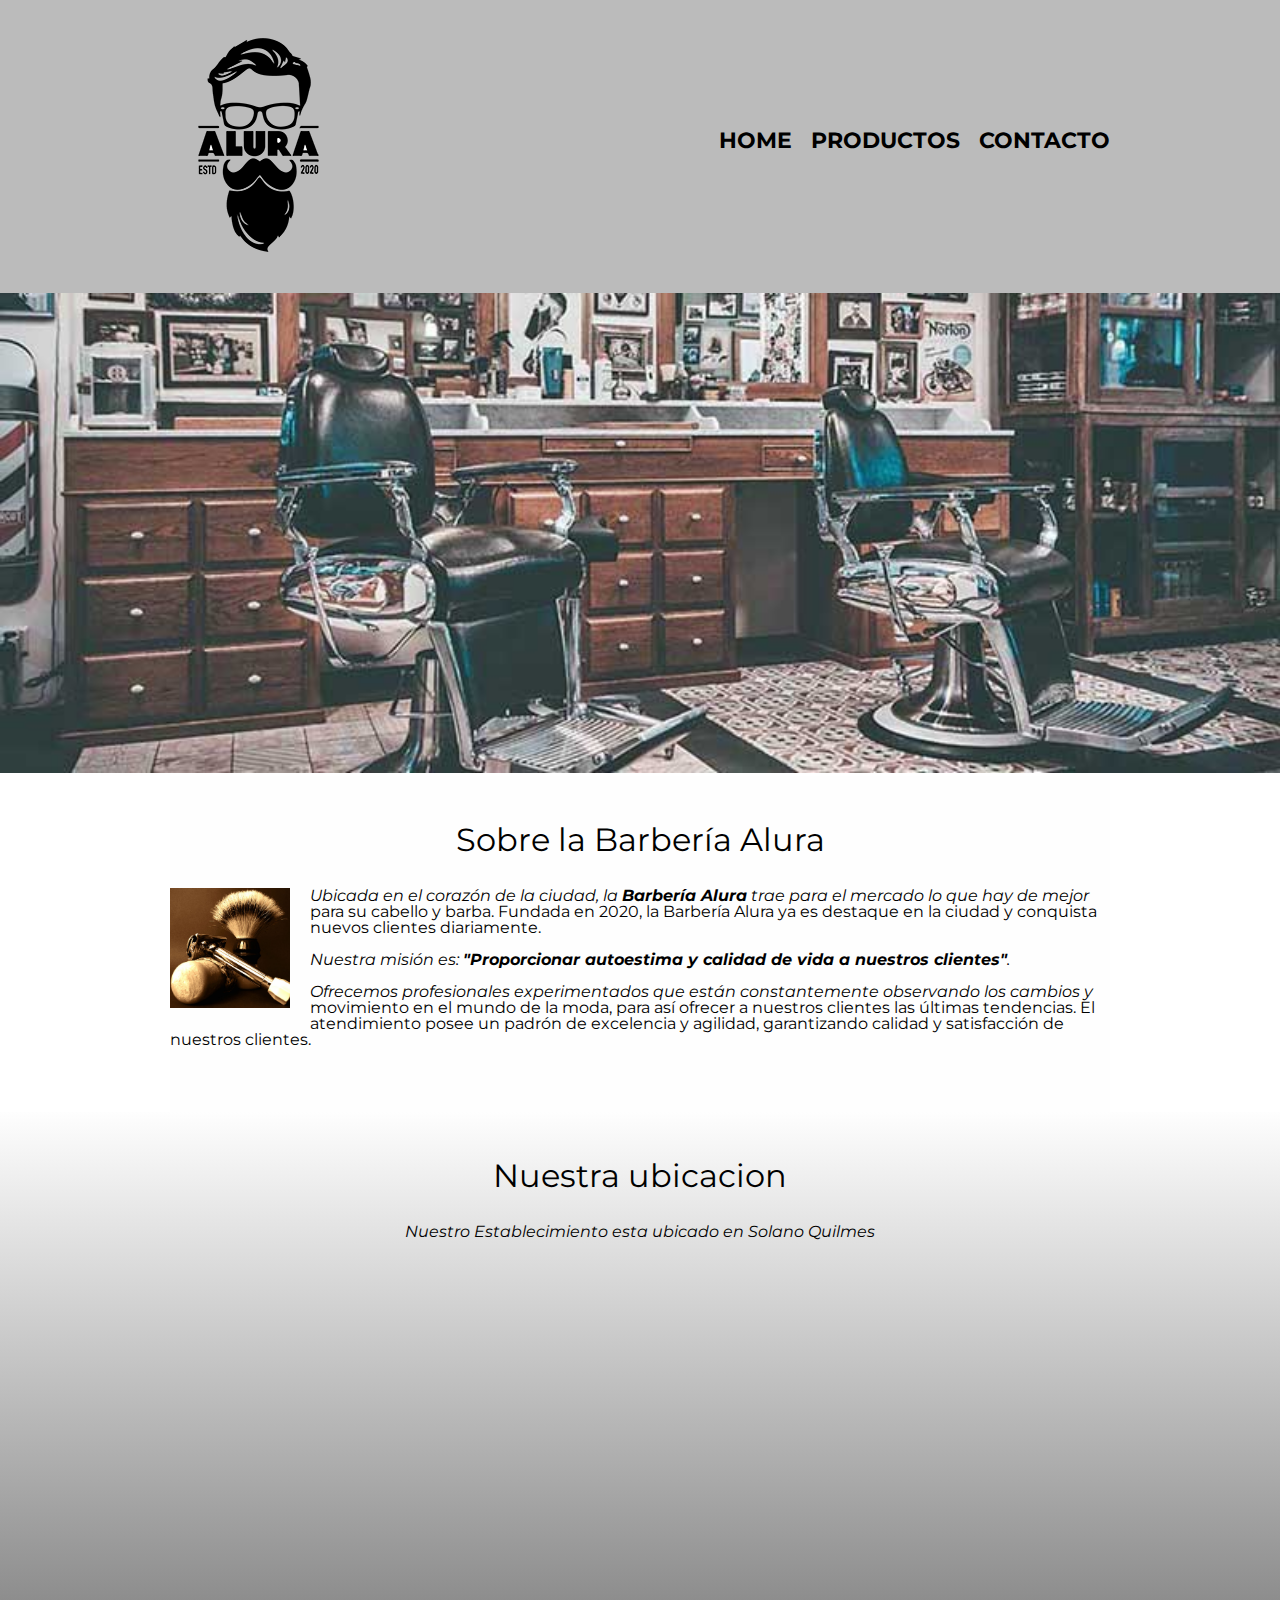
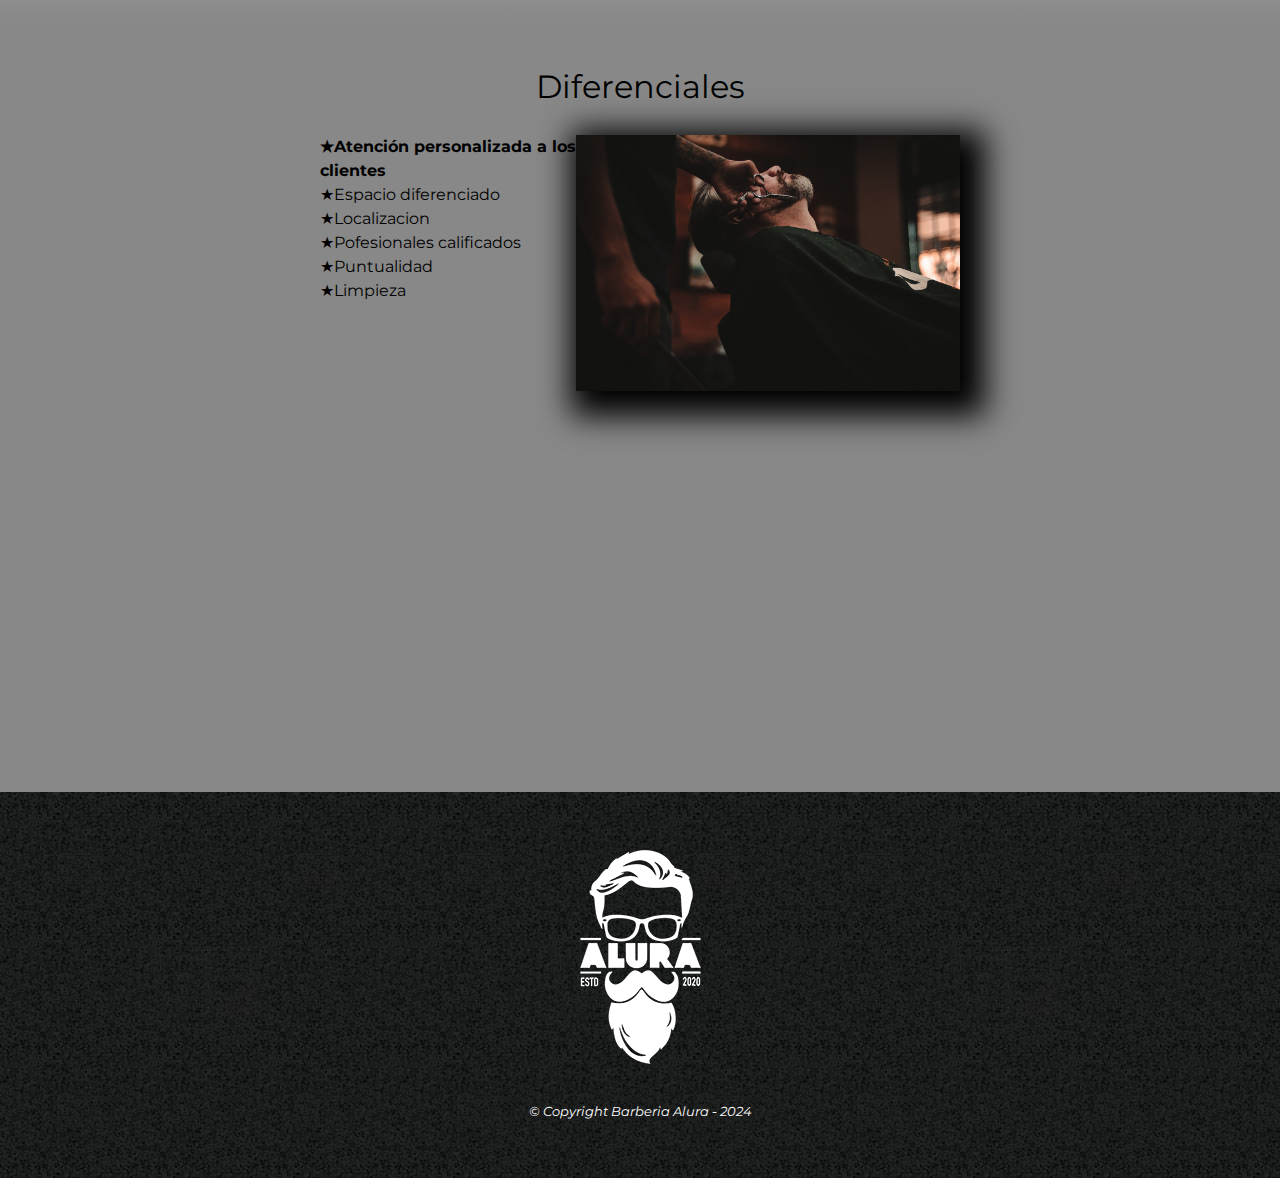
<file: index.html>
<!DOCTYPE html>

<html lang="es">
    
    <head>

        <meta charset="UTF-8"> 
        <meta name="viewport" content="width=device-width">
        <title>Barbería Alura</title>
        <link rel="stylesheet" href="reset.css">
        <link rel="stylesheet" href="style.css">
        <link rel="preconnect" href="https://fonts.googleapis.com">
        <link rel="preconnect" href="https://fonts.gstatic.com" crossorigin>
        <link href="https://fonts.googleapis.com/css2?family=Montserrat:ital,wght@0,100..900;1,100..900&display=swap" rel="stylesheet">
    
    </head>

    <body>

        <header>
            <div class="caja">
                <h1><img src="imagenes/logo.png" alt="prototipo"></h1>    
                <nav>
                    <ul class="navegacion">
                        <li><a href="index.html">Home</a></li>
                        <li><a href="productos.html">Productos</a></li></li>
                        <li><a href="contacto.html">Contacto</a></li></li>
                    </ul>
                </nav>
            </div>
        </header>

        <img class="banner" alt="baer" src="banner/banner.jpg">

        <main>

            <section class="principal">
                <h2 class="titulo-principal">Sobre la Barbería Alura</h2>

                <img class="utensilios" src="imagenes/utensilios.jpg" alt="utensilios de un barbero">
    
                <p>Ubicada en el corazón de la ciudad, la <strong>Barbería Alura</strong> trae para el mercado lo que hay de mejor para su cabello y barba. Fundada en 2020, la Barbería Alura ya es destaque en la ciudad y conquista nuevos clientes diariamente.</p>
    
                <p id="mision"><em>Nuestra misión es: <strong>"Proporcionar autoestima y calidad de vida a nuestros clientes"</strong>.</em></p>
    
                <p>Ofrecemos profesionales experimentados que están constantemente observando los cambios y movimiento en el mundo de la moda, para así ofrecer a nuestros clientes las últimas tendencias. El atendimiento posee un padrón de excelencia y agilidad, garantizando calidad y satisfacción de nuestros clientes.</p> 
            </section>

            <section class="mapa">
                <h3 class="titulo-principal">Nuestra ubicacion</h3>
                <p>Nuestro Establecimiento esta ubicado en Solano Quilmes</p>

                <div class="mapa-contenido">
                    <iframe src="https://www.google.com/maps/embed?pb=!1m18!1m12!1m3!1d204.82911257133935!2d-58.32500240517646!3d-34.77408332603481!2m3!1f0!2f0!3f0!3m2!1i1024!2i768!4f13.1!3m3!1m2!1s0x95a32c58be7503e9%3A0x6ee66094d5ed3c67!2sBarber%20Tattoo%20Shop!5e0!3m2!1ses-419!2sar!4v1710595185099!5m2!1ses-419!2sar" width="100%" height="300" frameborder="0" style="border:0;" allowfullscreen="" loading="lazy" referrerpolicy="no-referrer-when-downgrade"></iframe>
                </div>
                    
            </section>
            
    
            <section class="diferenciales">
                <h3 class="titulo-principal">Diferenciales</h3>

                <div class="contenido-diferenciales">
                    <ul class="lista-diferenciales">
                        <li class="items">Atención personalizada a los clientes</li>
                        <li class="items">Espacio diferenciado</li>
                        <li class="items">Localizacion</li>
                        <li class="items">Pofesionales calificados</li>
                        <li class="items">Puntualidad</li>
                        <li class="items">Limpieza</li>
                    </ul><img src="diferenciales/diferenciales.jpg" alt="difedrenciales" class="imagen-diferenciales">
                </div>
        

                <div class="video">
                    <iframe width="100%" height="315" src="https://www.youtube.com/embed/wcVVXUV0YUY?si=1TnVfSstJYNl2RC9" title="YouTube video player" allow="accelerometer; autoplay; clipboard-write; encrypted-media; gyroscope; picture-in-picture; web-share" allowfullscreen></iframe>
                </div>

    
            </section>
        </main>


        <footer>
            <img src="imagenes/logo-blanco.png" alt="">
            <p class="Copyright">&copy Copyright Barberia Alura - 2024</p>
        </footer>

    </body>
</html>
</file>
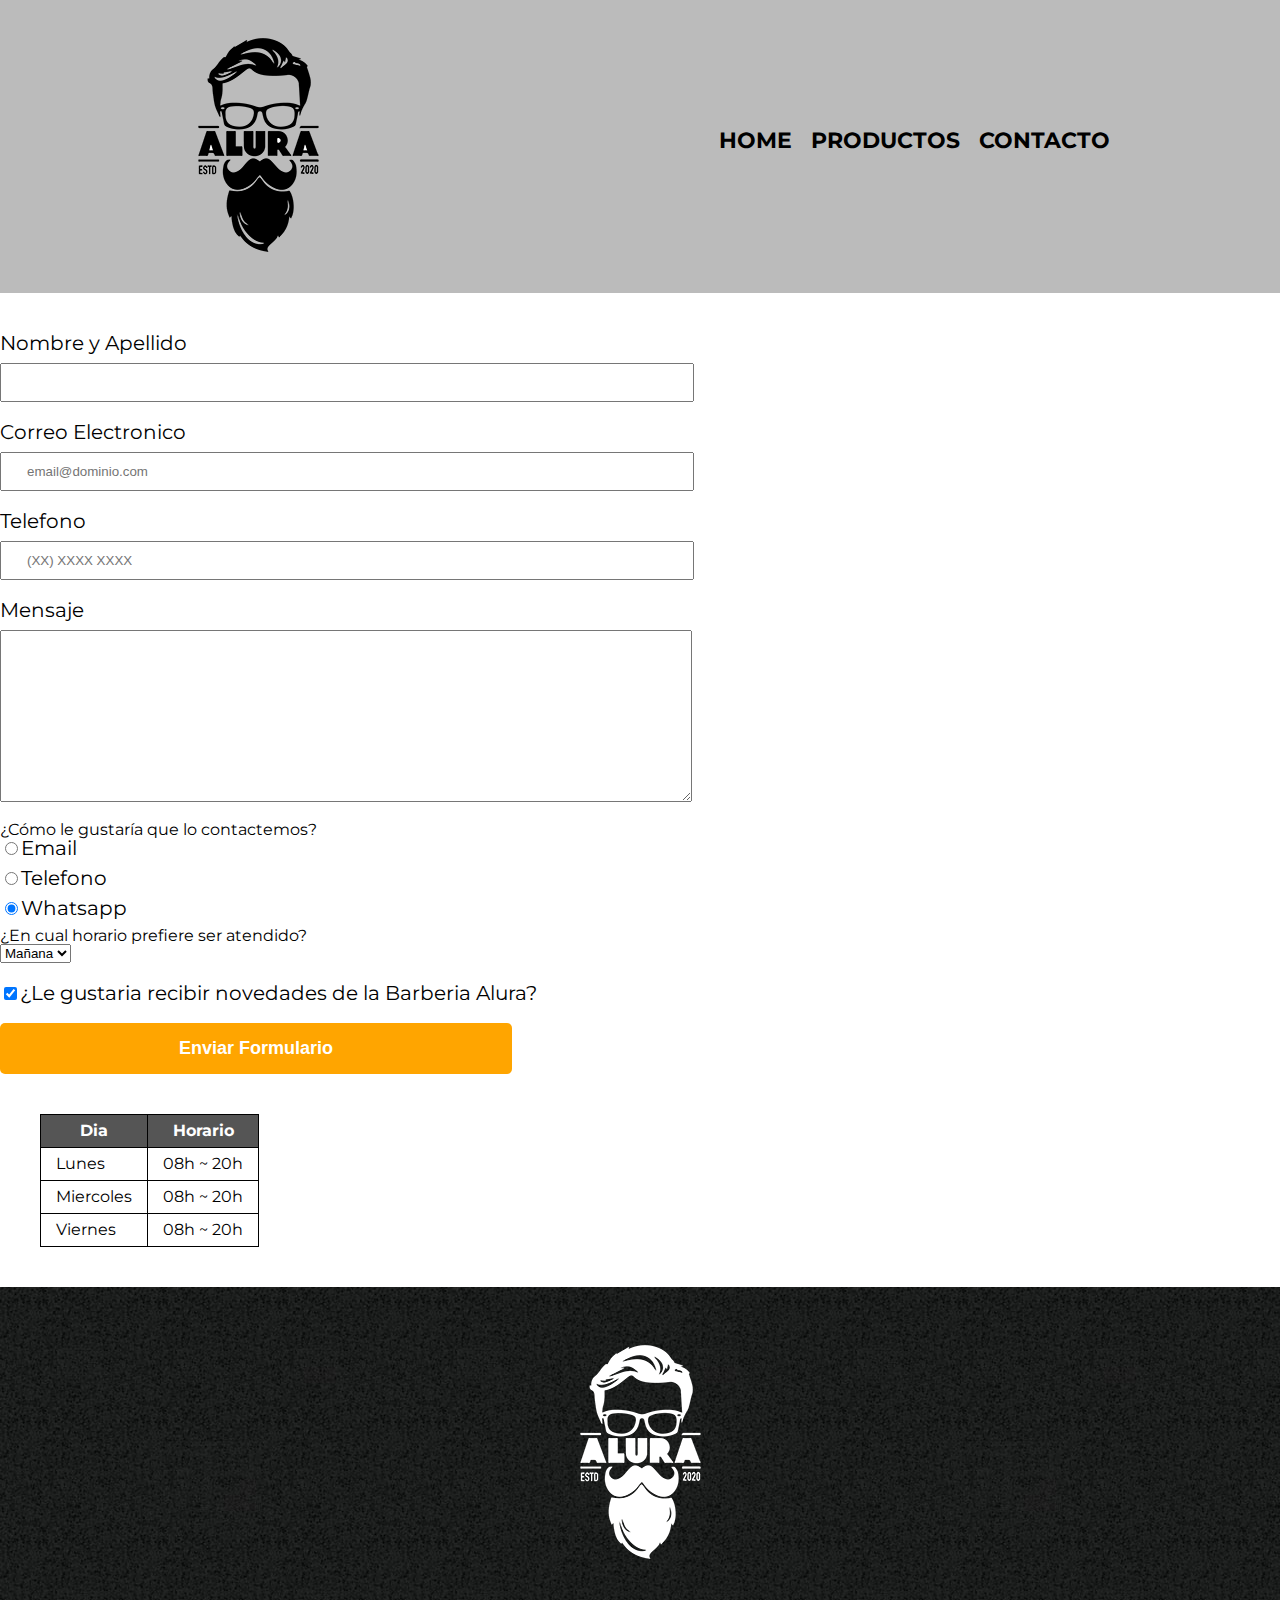
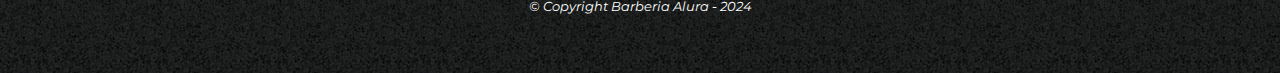
<file: contacto.html>
<!DOCTYPE html>
<html lang="en">
<head>
    <meta charset="UTF-8">
    <meta name="viewport" content="width=device-width, initial-scale=1.0">
    <title>Contacto - Barberia Alura</title>
    <link rel="stylesheet" href="reset.css">
    <link rel="stylesheet" href="style.css">

    
    <link rel="preconnect" href="https://fonts.googleapis.com">
    <link rel="preconnect" href="https://fonts.gstatic.com" crossorigin>
    <link href="https://fonts.googleapis.com/css2?family=Montserrat:ital,wght@0,100..900;1,100..900&display=swap" rel="stylesheet">

</head>
<body>
    <header>
        <div class="caja">
            <h1><img src="imagenes/logo.png" alt="Logo de la Basrberia Alura"></h1>    
            <nav>
                <ul class="navegacion">
                    <li><a href="index.html">Home</a></li>
                    <li><a href="productos.html">Productos</a></li></li>
                    <li><a href="contacto.html">Contacto</a></li></li>
                </ul>
            </nav>
        </div>
    </header>

    <main>
        <form action="">

            <label for="nombreapellido">Nombre y Apellido</label>
            <input type="text" id="nombreapellido" class="input-padron" required>

            <label for="correoelectronico">Correo Electronico</label>
            <input type="email" name="" id="correoelectronico" class="input-padron" required placeholder="email@dominio.com">

            <label for="telefono">Telefono</label>
            <input type="tel" id="telefono" class="input-padron" required placeholder="(XX) XXXX XXXX"> 

            <label for="mensaje">Mensaje</label>
            <textarea name="" id="mensaje" cols="70" rows="10" class="input-padron" required></textarea>

            <fieldset>
                <legend>¿Cómo le gustaría que lo contactemos?</legend>
    
                <label for="radio-email"><input type="radio" name="contacto" value="email" id="radio-email">Email</label>
                
    
                <label for="radio-telefono"><input type="radio" name="contacto"  value="telefono" id="radio-telefono">Telefono</label>
                
    
                <label for="radio-whatsapp"><input type="radio" name="contacto"  value="whatsapp" id="radio-whatsapp" checked>Whatsapp</label>
                
            </fieldset>

            <fieldset>
                <legend>¿En cual horario prefiere ser atendido?</legend>
                <select>
                    <option>Mañana</option>
                    <option>Tarde</option>
                    <option>Noche</option>
                </select>
            </fieldset>

            <label  class="checkbox"><input type="checkbox" checked>¿Le gustaria recibir novedades de la Barberia Alura?</label>

            <input type="submit" value="Enviar Formulario" class="enviar">
        </form>

        <table>
            <thead>
                <tr>
                    <th>Dia</th>
                    <th>Horario</th>
                </tr>
            </thead>

            <tbody>
                <tr>
                    <td>Lunes</td>
                    <td>08h ~ 20h</td>
                </tr>
                <tr>
                    <td>Miercoles</td>
                    <td>08h ~ 20h</td>
                </tr>
                <tr>
                    <td>Viernes</td>
                    <td>08h ~ 20h</td>
                </tr>
            </tbody>
            
        </table>

    </main>

    <footer>
        <img src="imagenes/logo-blanco.png" alt="Logo del Pie de la Barberia Alura">
        <p class="Copyright">&copy Copyright Barberia Alura - 2024</p>
    </footer>

</body>
</html>
</file>
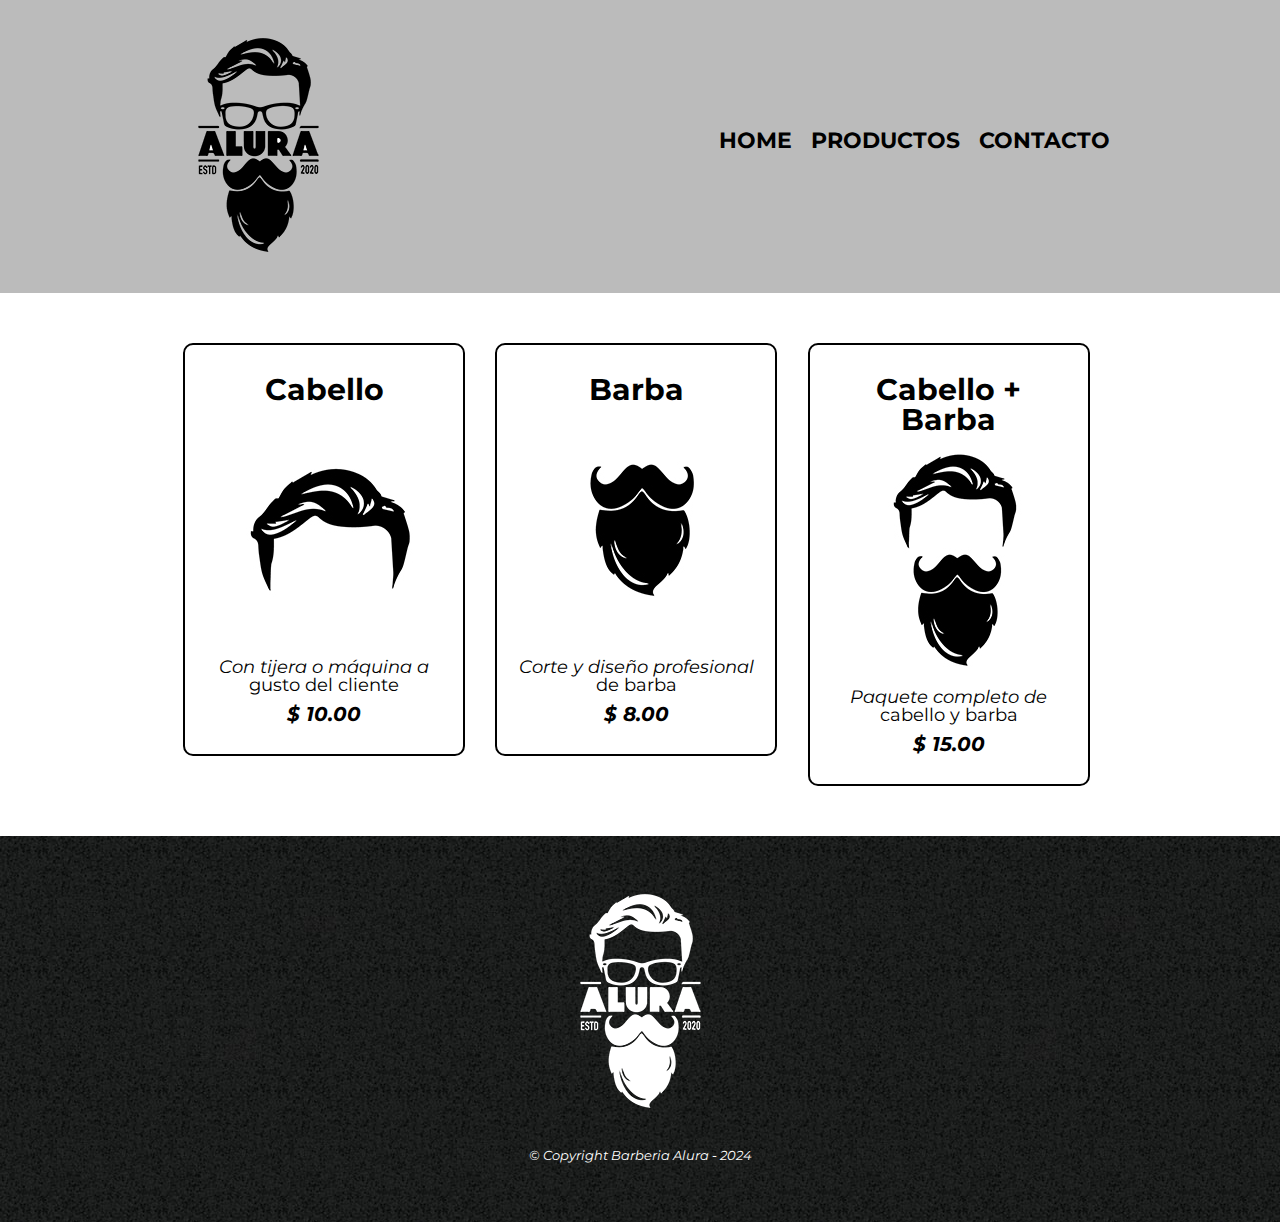
<file: productos.html>
<!DOCTYPE html>
<html lang="en">
<head>
    <meta charset="UTF-8">
    <meta name="viewport" content="width=device-width, initial-scale=1.0">
    <title>Productos - Barberia Alura</title>
    <link rel="stylesheet" href="reset.css">
    <link rel="stylesheet" href="style.css">

    <link rel="preconnect" href="https://fonts.googleapis.com">
    <link rel="preconnect" href="https://fonts.gstatic.com" crossorigin>
    <link href="https://fonts.googleapis.com/css2?family=Montserrat:ital,wght@0,100..900;1,100..900&display=swap" rel="stylesheet">

</head>
<body>
    <header>
        <div class="caja">
            <h1><img src="imagenes/logo.png"></h1>    
            <nav>
                <ul class="navegacion">
                    <li><a href="index.html">Home</a></li>
                    <li><a href="productos.html">Productos</a></li></li>
                    <li><a href="contacto.html">Contacto</a></li></li>
                </ul>
            </nav>
        </div>
    </header>

    <main>
        <ul class="productos">
            <li>
                <h2>Cabello</h2>
                <img src="imagenes/cabello.jpg" alt="">
                <p class="producto-descripcion">Con tijera o máquina a gusto del cliente</p>
                <p class="producto-precio">$ 10.00</p>
                
            </li>
            <li>
                <h2>Barba</h2>
                <img src="imagenes/barba.jpg" alt="">
                <p class="producto-descripcion">Corte y diseño profesional de barba</p>
                <p class="producto-precio">$ 8.00</p>
                
            </li>
            <li>
                <h2>Cabello + Barba</h2>
                <img src="imagenes/cabello+barba.jpg" alt="">
                <p class="producto-descripcion">Paquete completo de cabello y barba</p>
                <p class="producto-precio">$ 15.00</p>
                
            </li>
        </ul>
    </main>

    <footer>
        <img src="imagenes/logo-blanco.png" alt="">
        <p class="Copyright">&copy Copyright Barberia Alura - 2024</p>
    </footer>

</body>
</html>
</file>
<file: style.css>
body {
  font-family: 'Montserrat', sans-serif;
}

header{
    background-color: #BBBBBB;
    padding: 20px 0;
}

.caja{
    width: 940px;
    position: relative;
    margin: 0 auto;
}

nav{
    position: absolute;
    top: 110px;
    right: 0;
}

nav li{
    display: inline;
    margin: 0 0 0 15px;
}

nav a{
    text-transform: uppercase;
    color: #000000;
    font-weight: bold;
    font-size: 22px;
    text-decoration: none;
}

nav a:hover{
    color: #C78C19;
    text-decoration: underline;
}

.productos{
    width: 940px;
    margin: 0 auto;
    padding: 50px;
}

.productos li{
    display: inline-block;
    text-align: center;
    width: 30%;
    vertical-align: top;
    margin: 0 1.4%;
    padding: 30px 20px;
    box-sizing: border-box;
    border: 2px solid #000000;
    border-radius: 10px;
}

.productos li:hover{
    border-color: #C78C19;
}

.productos li:active{
    border-color: #088c19;
}

.productos h2{
    font-size: 30px;
    font-weight: bold;
}

.productos li:hover h2{
    font-size: 33px;
}

.producto-descripcion{
    font-size: 18px;
}
.producto-precio{
    font-size: 20px;
    font-weight: bold;
    margin-top: 10px;
}

footer{
    text-align: center;
    background: url(imagenes/bg.jpg);
    padding: 40px;
}

.Copyright{
    color:#ffffff;
    font-size: 13px;
    margin: 20px;
}


/************************ESTILOS DE CONTNACTOS***************************/


form{
    margin: 40px 0;
}

form label, form p{
    display: block;
    font-size: 20px;
    margin: 0 0 10px;
}

.input-padron{
    display: block;
    margin: 0 0 20px;
    padding: 10px 25px;
    width: 50%;
}

.checkbox{
    margin: 20px 0;
}

.enviar{
    width: 40%;
    padding: 15px 0;
    font-size: 18px;
    font-weight: bold;
    color: white;
    background: orange;
    border: none;
    border-radius: 5px;
    transition: 1s all;
    cursor: pointer;
}

.enviar:hover{
    background: darkorange;
    transform: scale(1.1);
}

/*****************ESTILOS PARA LA TABLA***********************/

table{
    margin: 40px 40px;
}

thead{
    background: #555555;
    color: white;
    font-weight: bold;
}

td,th{
    border: 1px solid #000000;
    padding: 8px 15px;
}



/**************ESTILOS DE LA PAGINA PRINCIPAL*******************/

.banner{
    width: 100%;
}

.principal{
    padding: 3em 0;
    background: #FEFEFE;
    width: 940px;
    margin: 0 auto;
}

.titulo-principal{
    text-align: center;
    font-size: 2em;
    margin: 0 0 1em;
    clear: left;
}

p::first-line{
    font-style: italic;
}

.principal p{
    margin: 0 0 1em;
}

.principal strong{
    font-weight: bold;
}

.principal em{
    font-style: italic;
}

.utensilios{
    width: 120px;
    float: left;
    margin: 0 20px 20px 0;
}

.mapa{
    padding: 3em 0;
    background: linear-gradient(#FEFEFE,#888888);
}

.mapa p{
    margin: 0 0 2em;
    text-align: center;
}

.mapa-contenido{
    width: 940px;
    margin: 0 auto;
}

.diferenciales{
    padding: 3em 0;
    background: #888888;
}

.contenido-diferenciales{
    width: 640px;
    margin: 0 auto;
}

.lista-diferenciales{
    width: 40%;
    display: inline-block;
    vertical-align: top;
}

.items{
    line-height: 1.5;
}

.items:before{
    content: "★";
}

.items:first-child{
    font-weight: bold;
}

.imagen-diferenciales{
    width: 60%;
    transition: 400ms;
    box-shadow: 10px 10px 30px 15px #000000;
}

.imagen-diferenciales:hover{
    opacity: 0.3;
}

.video{
    width: 560px;
    margin: 1em auto;
}

/*********************RESPONSIVE*****************/

@media screen and (max-width:480px){

    h1{
        text-align: center;
    }

    nav{
        position: static;
    }

    .caja, .principal, .mapa-contenido, .contenido-diferenciales, .video{
        width: auto;
    }

    .lista-diferenciales, .imagen-diferenciales{
        width: 100%;
    }
}
</file>
